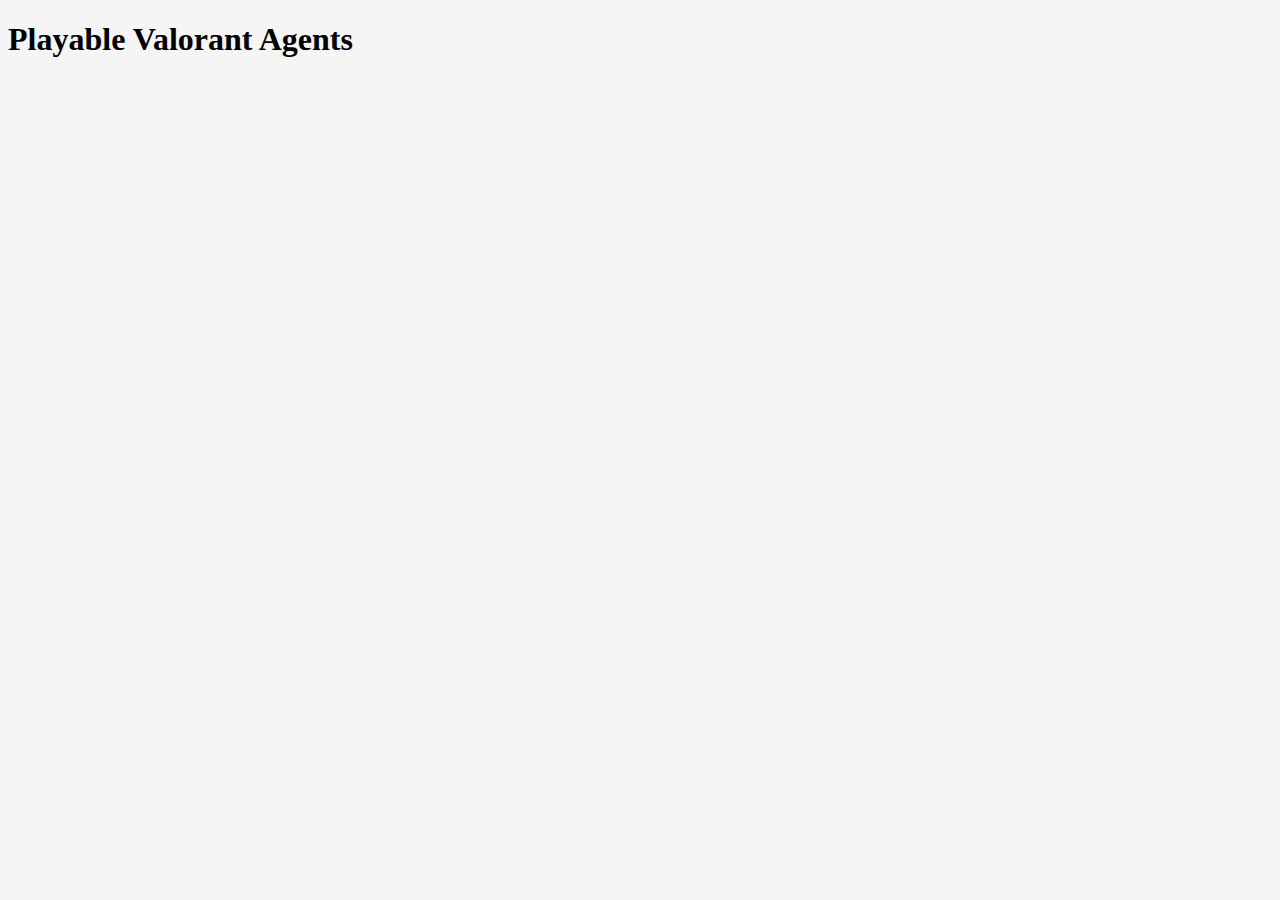
<file: agentsapi.html>
<!DOCTYPE html>
<html lang="en">

<head>
    <meta charset="UTF-8">
    <meta name="viewport" content="width=device-width, initial-scale=1.0">
    <title>Valorant Agent Info</title>
    <style>
        body {
            background-color: whitesmoke;
        }

        a {
            text-decoration: none;
        }

        .agent-card {
            max-width: 90%;
            display: flex;
            align-items: center;
            margin: 50px auto 20px auto;
            border: 1px solid whitesmoke;
            padding: 10px;
        }

        .agent-card img {
            max-width: 80px;
            margin-right: 5px;
            align-self: flex-start;
        }

        .agent-background {
            flex-grow: 1;
            padding: 10px;
            color: whitesmoke;
        }
    </style>
</head>

<body>
    <h1>Playable Valorant Agents</h1>
    <div id="agents-list"></div>

    <script>
        const agentsList = document.getElementById('agents-list');

        // Fetch data from the API with the filter parameter
        fetch('https://valorant-api.com/v1/agents?language=pt-BR&isPlayableCharacter=true')
            .then(response => response.json())
            .then(data => {
                if (data && data.data) {
                    const agents = data.data;

                    agents.forEach(agent => {
                        const agentDiv = document.createElement('div');
                        agentDiv.classList.add('agent-card');
                        agentDiv.style.backgroundImage = `url(${agent.bustPortrait})`;
                        agentDiv.style.backgroundColor = `rgba(0, 0, 0, 0.5)`;
                        agentDiv.style.backgroundSize = 'contain';
                        agentDiv.style.backgroundRepeat = 'no-repeat';

                        const backgroundImage = `https://media.valorant-api.com/agents/${agent.uuid}/background.png`;
                        const backgroundGradient = agent.backgroundGradientColors.join(', ');


                        agentDiv.innerHTML = `
                        <img src="${agent.displayIcon}" alt="${agent.displayName}">
                        <div class="agent-background">
                            <h2>${agent.displayName}</h2>
                            <p>${agent.description}</p>
                            <h3>Character Tags: ${agent.characterTags ? agent.characterTags.join(', ') : ''}</h3>
                            <h3>Role: ${agent.role ? agent.role.displayName : ''}</h3>
                            <h3>Background: <a href="${backgroundImage}" target="_blank">View Background</a></h3>
                            <h3>Background Gradient Colors: ${backgroundGradient}</h3>
                            <h3>Abilities:</h3>
                            <ul>
                            ${agent.abilities ? agent.abilities.map(ability => `
                                <li>
                                <h4>${ability.displayName}</h4>
                                <p>${ability.description}</p>
                                <img src="${ability.displayIcon}" alt="${ability.displayName}">
                                </li>
                            `).join('') : ''}
                            </ul>
                        </div>
                        `;
                        agentsList.appendChild(agentDiv);
                    });
                } else {
                    console.error('No valid data found in response.');
                }
            })
            .catch(error => {
                console.error('Error fetching data:', error);
            });
    </script>
</body>

</html>
</file>
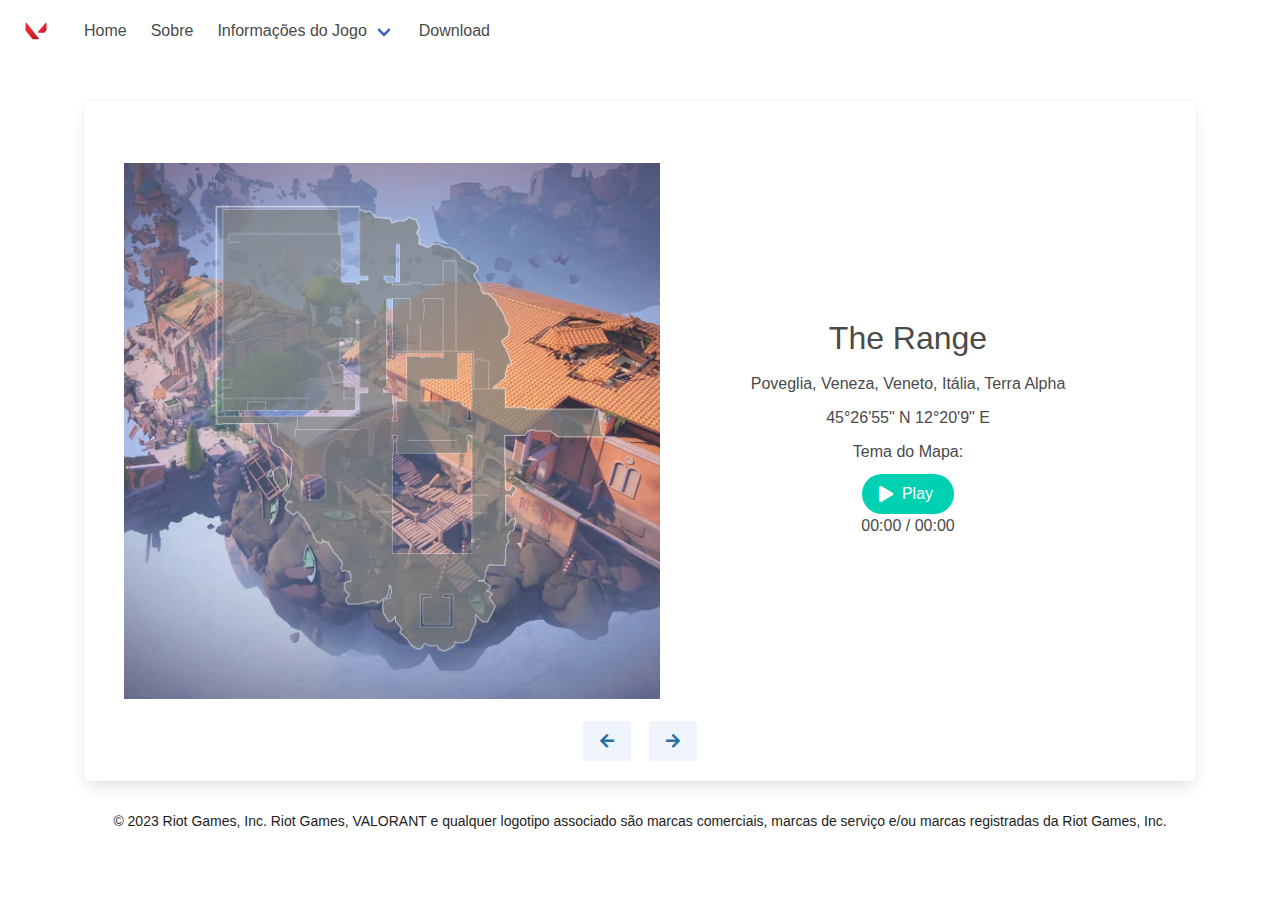
<file: mapas.html>
<!DOCTYPE html>
<html lang="pt-br">

<head>
    <title>Valorant | Mapas</title>
    <meta charset="UTF-8">
    <meta http-equiv="X-UA-Compatible" content="IE=edge">
    <meta name="viewport" content="width=device-width, initial-scale=1.0">
    <link rel="stylesheet" type="text/css" href="css/stylemap.css">
    <link rel="stylesheet" href="css/bulma.css">
    <link rel="stylesheet" href="https://cdnjs.cloudflare.com/ajax/libs/font-awesome/5.15.3/css/all.min.css">
</head>

<body>
    <header>
        <nav class="navbar is-centered" role="navigation" aria-label="main navigation">
            <div class="navbar-brand">
                <a class="navbar-item" href="index.html">
                    <img src="imagens/valorant.svg" alt="Valorant" width="48" height="48">
                </a>
                <a role="button" class="navbar-burger" data-target="navMenu" aria-label="menu" aria-expanded="false">
                    <span aria-hidden="true"></span>
                    <span aria-hidden="true"></span>
                    <span aria-hidden="true"></span>
                </a>
                <div class="navbar-menu" id="navMenu">
                    <div class="navbar-start"><a class="navbar-item" href="index.html">Home</a>
                        <a class="navbar-item" href="index.html#sobre">Sobre</a>
                        <div class="navbar-item has-dropdown is-hoverable">
                            <a class="navbar-link">
                                Informações do Jogo
                            </a>
                            <div class="navbar-dropdown">
                                <a href="agents.html" class="navbar-item">
                                    Agentes
                                </a>
                                <a href="mapas.html" class="navbar-item">
                                    Mapas
                                </a>
                                <a href="arsenal.html" class="navbar-item">
                                    Arsenal
                                </a>
                            </div>
                        </div>
                        <a class="navbar-item" href="https://playvalorant.com/pt-br/download/">Download</a>
                    </div>
                </div>
            </div>
        </nav>
    </header>

    <div class="main-content page-transition">

        <div class="block"></div>

        <div class="container">
            <div class="box">
                <div class="map-container">
                    <hr>
                    <div class="map-image">
                        <img id="mapImage" src="" alt="" style="opacity: 0.7;">
                    </div>
                    <div class="map-details">
                        <h3 id="mapName"></h3>
                        <p id="mapLocation"></p>
                        <p id="mapCoordinates"></p>
                        <p>Tema do Mapa:</p>
                        <div class="audio-controls">
                            <button id="playButton" onclick="toggleAudio()" class="button is-primary is-rounded">
                                <span class="icon">
                                    <i id="playButtonIcon" class="fas fa-play"></i>
                                </span>
                                <span id="playButtonText">Play</span>
                            </button>
                            <br>
                            <span id="audioTime"></span>
                        </div>
                        <audio id="mapAudio" src="" type="audio/mpeg"></audio>
                    </div>
                </div>
                <div class="map-controls has-text-centered">
                    <div class="buttons">
                        <button id="prevButton" class="carousel-button button is-info is-light" onclick="changeMap(-1)">
                            <i class="fas fa-arrow-left"></i>
                        </button>
                        <button id="nextButton" class="carousel-button button is-info is-light" onclick="changeMap(1)">
                            <i class="fas fa-arrow-right"></i>
                        </button>
                    </div>
                </div>
            </div>
        </div>
    </div>

    <footer>
        <p>&copy; 2023 Riot Games, Inc. Riot Games, VALORANT e qualquer logotipo associado são marcas comerciais, marcas
            de serviço e/ou marcas registradas da Riot Games, Inc.</p>
    </footer>

    <script src="js/mapas.js"></script>
</body>

</html>
</file>
<file: css/stylemap.css>
:root {
    --primary-color: #FFFFFF;
    --secondary-color: #FFFFFF;
    --text-color: #1D1D1D;
    --secondary-text-color: #FFFFFF;
}

.page-transition {
    opacity: 0;
    transition: opacity 0.3s ease-in-out;
}

/* Estilos para o corpo */
body {
    background-color: var(--secondary-color);
    line-height: 1.5;
    margin: 0;
    text-align: center;
}

/* Html */
html {
    -webkit-tap-highlight-color: rgba(0, 0, 0, 0);
}

/* Estilos para texto */
a {
    text-decoration: none;
}

/* Cabeçalho */
header {
    margin: 5px auto 5px auto;
    width: 100%;
    background-color: var(--secondary-color);
    color: var(--text-color);
    text-align: center;
}

/* Cabeçalho - Título */
header h1 {
    font-size: clamp(20px, 4vw, 32px);
}

/* Estilo lista */
.container {
    padding: 20px;
}

.map-container {
    display: flex;
    align-items: center;
    justify-content: center;
    width: 100%;
    height: 620px;
    padding: 20px;
    box-sizing: border-box;
}

.map-image {
    flex: 1;
    display: flex;
    align-items: center;
    justify-content: center;
    background-repeat: no-repeat;
    background-size: cover;
    background-position: center;
    padding: 20px;
    box-sizing: border-box;
}

.map-image img {
    width: 100%;
    height: 100%;
    object-fit: contain;
}

.map-details {
    flex: 1;
    text-align: center;
    margin-bottom: 10px;
}

.map-details h3 {
    font-size: clamp(20px, 4vw, 32px);
    margin-bottom: 10px;
}

.map-details p {
    font-size: clamp(12px, 2vw, 16px);
    margin-bottom: 10px;
}

.carousel-button {
    margin-top: 10px;
}

.map-controls {
    display: flex;
    flex-direction: column;
    align-items: center;
    justify-content: center;
    margin-top: 20px;
    position: relative;
}

.buttons {
    display: flex;
    justify-content: center;
    gap: 10px;
    position: absolute;
    bottom: 0;
}

/* Rodapé */
footer {
    background-color: var(--secondary-color);
    color: var(--text-color);
    margin: 10px 10px 20px 10px;
    text-align: center;
    font-size: clamp(12px, 2vw, 14px);
}

@media (max-width: 768px) {
    .map-image img {
        max-width: 100%;
        height: auto;
    }
}
</file>
